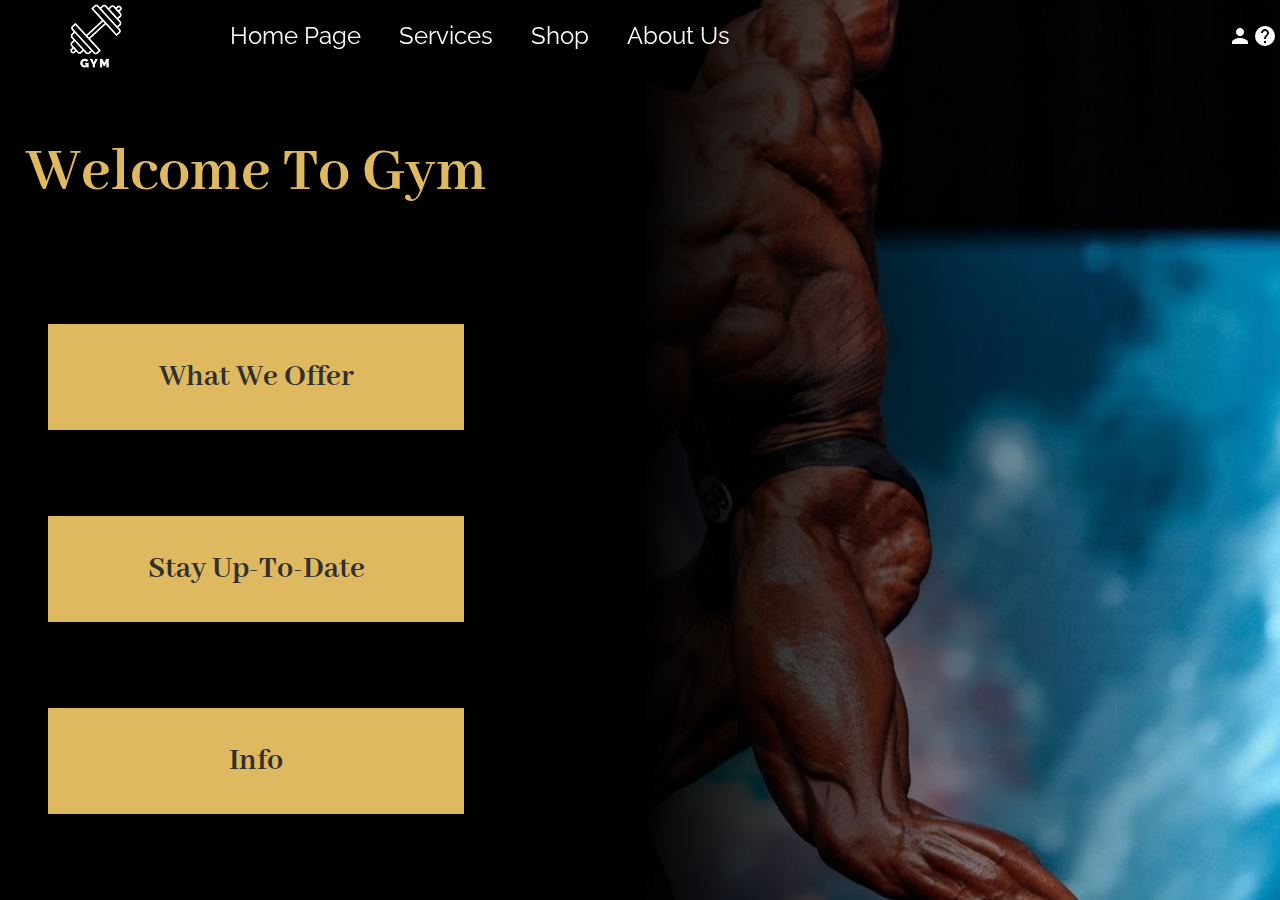
<file: index.html>
<!DOCTYPE html>
<html lang="en">

<head>
    <meta charset="UTF-8">
    <meta http-equiv="X-UA-Compatible" content="IE=edge">
    <meta name="viewport" content="width=device-width, initial-scale=1.0">
    <title>Gym Homepage</title>
    <link rel="stylesheet" href="/css/style.css">
    <link rel="stylesheet" href="https://fonts.googleapis.com/icon?family=Material+Icons">
</head>

<body>
    <header class="header_universal">
        <div class="menu_button">
            <i class="material-icons">menu</i>
        </div>

        <div class="header_logo">

        </div>

        <nav class="header_nav">
            <div class="header_link_div">
                <a href="index.html" class="nav_link">Home Page</a>
            </div>
            <div class="header_link_div">
                <a href="services.html" class="nav_link">Services</a>
            </div>
            <div class="header_link_div">
                <a href="shop.html" class="nav_link">Shop</a>
            </div>
            <div class="header_link_div">
                <a href="about_us.html" class="nav_link">About Us</a>
            </div>
        </nav>
        <section class="nav_icons">
            <div class="icon_div material-icons">person</div>
            <div class="icon_div material-icons">help outline</div>
        </section>
    </header>

    <nav class="menu">
        <a href="index.html">
            <div class="menu_div_button">
                <div class="material-icons">home</div>Home Page
            </div>
        </a>
        <a href="services.html">
            <div class="menu_div_button">
                <div class="material-icons">fitness_center</div>Services
            </div>
        </a>
        <a href="shop.html">
            <div class="menu_div_button">
                <div class="material-icons">shopping_cart</div>Shop
            </div>
        </a>
        <a href="about_us.html">
            <div class="menu_div_button">
                <div class="material-icons">badge</div>About Us
            </div>
        </a>
    </nav>

    <div class="fade_layer"></div>

    <div id="home_container">
        <section id="home_image">

        </section>

        <section id="home_title">
            <h1>Welcome To Gym</h1>
        </section>
        <section id="home_info">
            <article class="home_info_box">
                <h2>What We Offer</h2>
            </article>
            <article class="home_info_box">
                <h2>Stay Up-To-Date </h2>
            </article>
            <article class="home_info_box">
                <h2>Info</h2>
            </article>

        </section>

    </div>
    <script src="/js/main.js"></script>
</body>

</html>
</file>
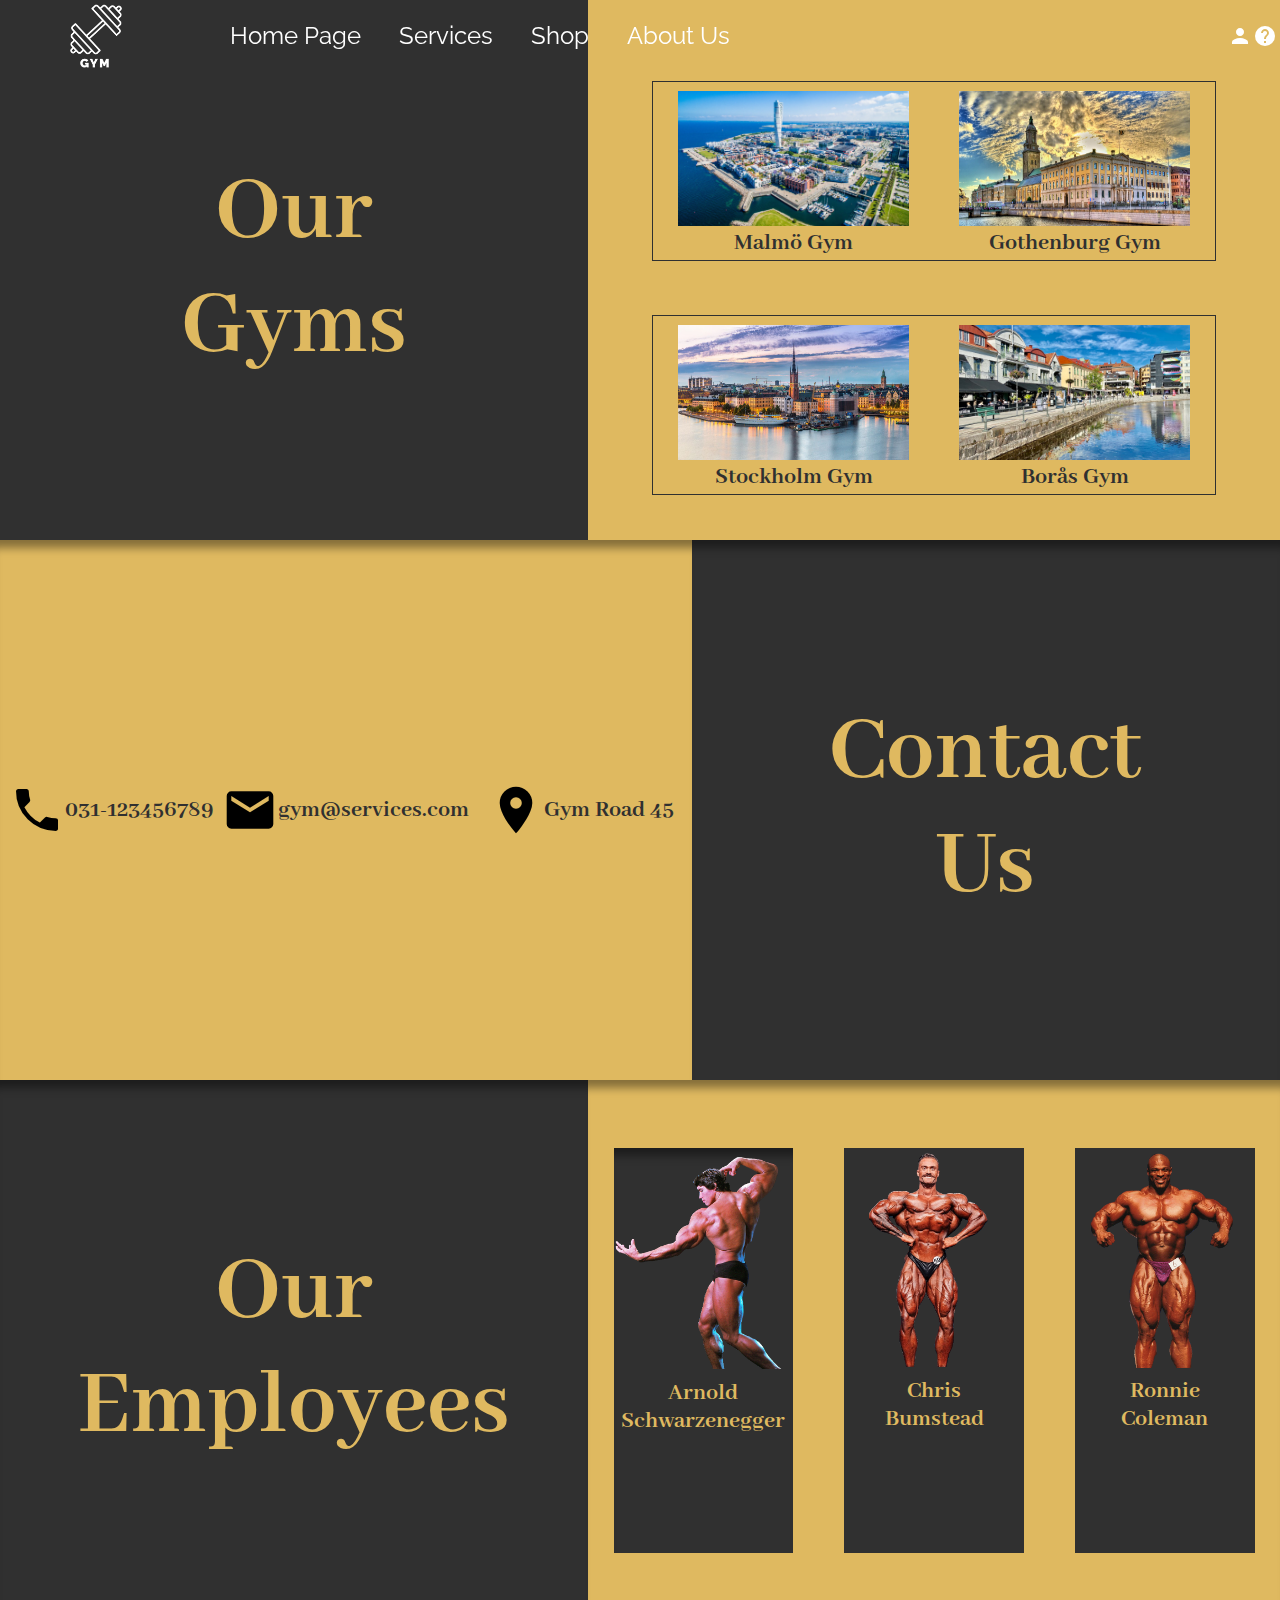
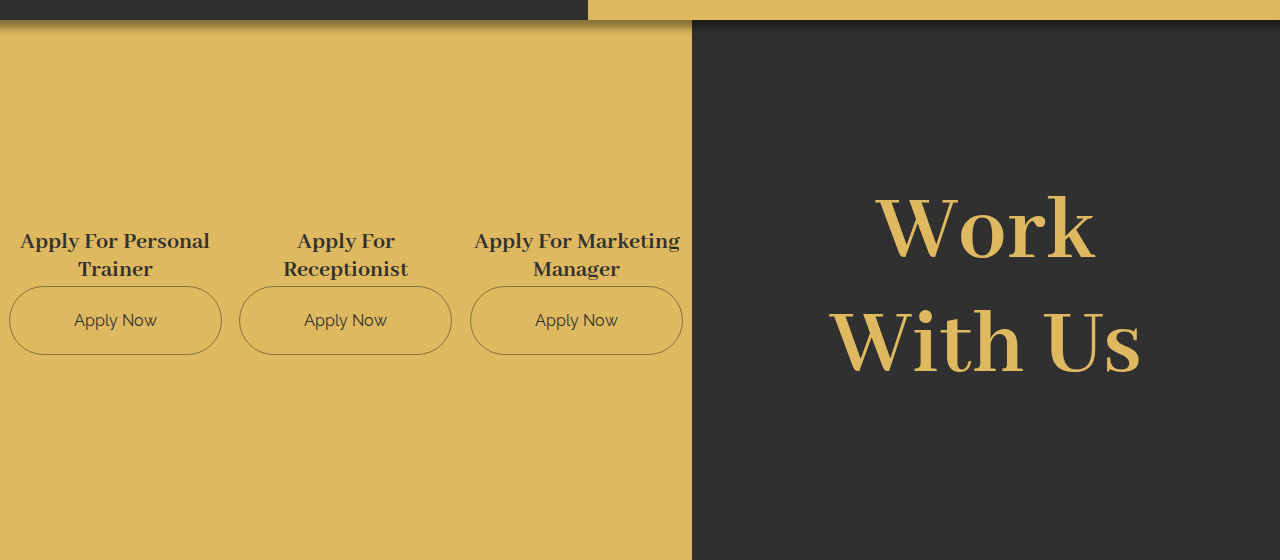
<file: about_us.html>
<!DOCTYPE html>
<html lang="en">

<head>
    <meta charset="UTF-8">
    <meta http-equiv="X-UA-Compatible" content="IE=edge">
    <meta name="viewport" content="width=device-width, initial-scale=1.0">
    <title>About Us</title>
    <link rel="stylesheet" href="css/style.css">
    <link rel="stylesheet" href="https://fonts.googleapis.com/icon?family=Material+Icons">
</head>

<body>
    <header class="header_universal">
        <div class="menu_button">
            <i class="material-icons">menu</i>
        </div>

        <div class="header_logo">

        </div>

        <nav class="header_nav">
            <div class="header_link_div">
                <a href="index.html" class="nav_link">Home Page</a>
            </div>
            <div class="header_link_div">
                <a href="services.html" class="nav_link">Services</a>
            </div>
            <div class="header_link_div">
                <a href="shop.html" class="nav_link">Shop</a>
            </div>
            <div class="header_link_div">
                <a href="about_us.html" class="nav_link">About Us</a>
            </div>
        </nav>
        <section class="nav_icons">
            <div class="icon_div material-icons">person</div>
            <div class="icon_div material-icons">help outline</div>
        </section>
    </header>

    <nav class="menu">
        <a href="index.html">
            <div class="menu_div_button">
                <div class="material-icons">home</div>Home Page
            </div>
        </a>
        <a href="services.html">
            <div class="menu_div_button">
                <div class="material-icons">fitness_center</div>Services
            </div>
        </a>
        <a href="shop.html">
            <div class="menu_div_button">
                <div class="material-icons">shopping_cart</div>Shop
            </div>
        </a>
        <a href="about_us.html">
            <div class="menu_div_button">
                <div class="material-icons">badge</div>About Us
            </div>
        </a>
    </nav>

    <div class="fade_layer"></div>

    <div id="about_us_container">
        <article id="our_gyms_title">
            <h2>Our<br>Gyms</h2>
        </article>

        <article id="our_gyms_images">
            <div id="mobile_gym_locations">
                <article class="gym_location">
                    <div class="material-icons">location_on</div>
                    <h3>Malmö</h3>
                </article>
                <article class="gym_location">
                    <div class="material-icons">location_on</div>
                    <h3>Gothenburg</h3>
                </article>
                <article class="gym_location">
                    <div class="material-icons">location_on</div>
                    <h3>Stockholm</h3>
                </article>
                <article class="gym_location">
                    <div class="material-icons">location_on</div>
                    <h3>Borås</h3>
                </article>
            </div>


            <article id="gym_malmo" class="gym_location">
                <img src="/img/our_gyms/Malmo.jpeg" alt="Malmö City" class="gym_location_images">
                <h3>Malmö Gym</h3>
            </article>
            <article id="gym_gothenburg" class="gym_location">
                <img src="/img/our_gyms/Gothenburg.jpg" alt="Gothenburg City" class="gym_location_images">
                <h3>Gothenburg Gym</h3>
            </article>
            <article id="gym_stockholm" class="gym_location">
                <img src="/img/our_gyms/Stockholm.jpg" alt="Stockholm City" class="gym_location_images">
                <h3>Stockholm Gym</h3>
            </article>
            <article id="gym_boras" class="gym_location">
                <img src="/img/our_gyms/Boras.jpg" alt="Borås City" class="gym_location_images">
                <h3>Borås Gym</h3>
            </article>
        </article>
        <article class="shadow_top" id="contact_us_title">
            <h2>Contact<br>Us</h2>
        </article>
        <article class="shadow_top" id="contact_us_images">
            <div class="contact_us_article">
                <div class="contact_us_icons material-icons icon">call</div>
                <h3>031-123456789</h3>
            </div>
            <div class="contact_us_article">
                <div class="contact_us_icons material-icons icon">mail</div>
                <h3>gym@services.com</h3>
            </div>
            <div class="contact_us_article">
                <div class="contact_us_icons material-icons icon">location_on</div>
                <h3>Gym Road 45</h3>
            </div>
        </article>
        <article class="shadow_top" id="employees_title">
            <h2>Our<br>Employees</h2>
        </article>
        <article class="shadow_top" id="employees_images">
            <article class="employee_article shadow_top">
                <img src="/img/employees/Arnold.png" alt="Arnold">
                <h3>Arnold<br>Schwarzenegger</h3>
            </article>
            <article class="employee_article">
                <img src="/img/employees/Chris.png" alt="Chris">
                <h3>Chris<br>Bumstead</h3>
            </article>
            <article class="employee_article">
                <img src="/img/employees/Ronnie.png" alt="Ronnie">
                <h3>Ronnie<br>Coleman</h3>
            </article>
        </article>
        <article class="shadow_top" id="jobs_title">
            <h2>Work<br>With Us</h2>
        </article>
        <article class="shadow_top" id="jobs_images">
            <article class="jobs_article">
                <h3>Apply For Personal Trainer</h3>
                <button class="services_button">
                    <span class="button_text">Apply Now</span>
                    <div class="fill_container"></div>
                </button>
            </article>
            <article class="jobs_article">
                <h3>Apply For Receptionist</h3>
                <button class="services_button">
                    <span class="button_text">Apply Now</span>
                    <div class="fill_container"></div>
                </button>
            </article>
            <article class="jobs_article">
                <h3>Apply For Marketing Manager</h3>
                <button class="services_button">
                    <span class="button_text">Apply Now</span>
                    <div class="fill_container"></div>
                </button>
            </article>
        </article>
    </div>

    <script src="/js/main.js"></script>
</body>

</html>
</file>
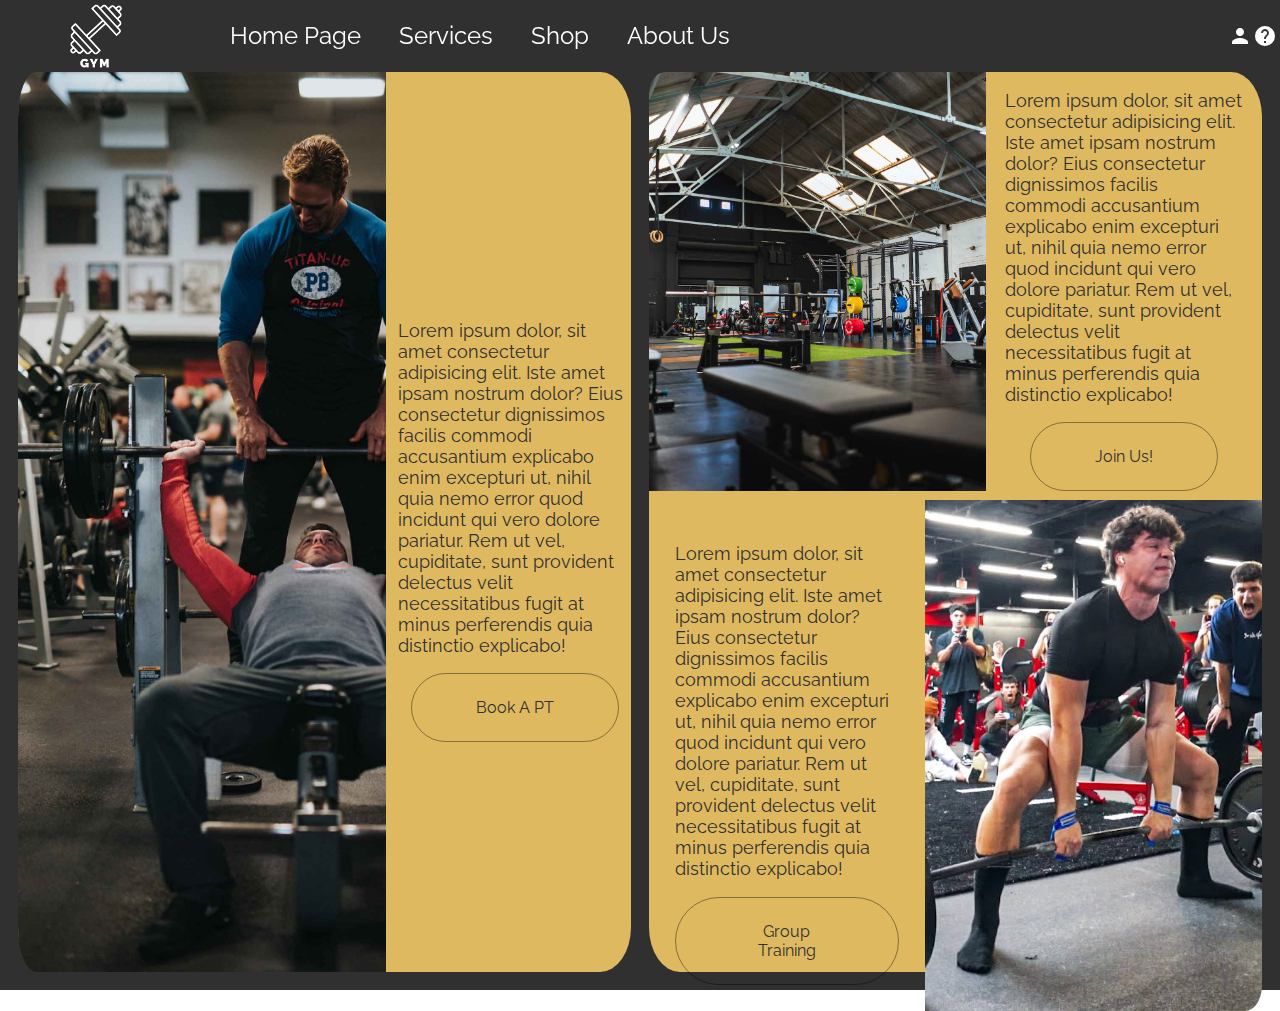
<file: services.html>
<!DOCTYPE html>
<html lang="en">

<head>
    <meta charset="UTF-8">
    <meta http-equiv="X-UA-Compatible" content="IE=edge">
    <meta name="viewport" content="width=device-width, initial-scale=1.0">
    <title>Services</title>
    <link rel="stylesheet" href="css/style.css">
    <link rel="stylesheet" href="https://fonts.googleapis.com/icon?family=Material+Icons">
</head>

<body>
    <header class="header_universal">
        <div class="menu_button">
            <i class="material-icons">menu</i>
        </div>

        <div class="header_logo">

        </div>

        <nav class="header_nav">
            <div class="header_link_div">
                <a href="index.html" class="nav_link">Home Page</a>
            </div>
            <div class="header_link_div">
                <a href="services.html" class="nav_link">Services</a>
            </div>
            <div class="header_link_div">
                <a href="shop.html" class="nav_link">Shop</a>
            </div>
            <div class="header_link_div">
                <a href="about_us.html" class="nav_link">About Us</a>
            </div>
        </nav>
        <section class="nav_icons">
            <div class="icon_div material-icons">person</div>
            <div class="icon_div material-icons">help outline</div>
        </section>
    </header>

    <nav class="menu">
        <a href="index.html">
            <div class="menu_div_button">
                <div class="material-icons">home</div>Home Page
            </div>
        </a>
        <a href="services.html">
            <div class="menu_div_button">
                <div class="material-icons">fitness_center</div>Services
            </div>
        </a>
        <a href="shop.html">
            <div class="menu_div_button">
                <div class="material-icons">shopping_cart</div>Shop
            </div>
        </a>
        <a href="about_us.html">
            <div class="menu_div_button">
                <div class="material-icons">badge</div>About Us
            </div>
        </a>
    </nav>

    <div class="fade_layer"></div>

    <section id="services_container_mobile">
        <section id="services_top_desc_mobile">
            <h2>Services</h2>
        </section>
        <section id="services_section">
            <article class="services_article no_wrap">
                <img src="/img/services/Personal_Traning.jpg" alt="Personal Trainer Image" class="portrait_image">
                <div class="services_article_text">
                    <h3>Personal Trainer</h3>
                    <p>Lorem ipsum dolor sit, amet consectetur adipisicing elit. Quam quibusdam animi consectetur
                        obcaecati. Excepturi numquam corrupti voluptas dolorum omnis eligendi!</p>
                    <button class="services_button">Book A PT</button>
                </div>
            </article>

            <article class="services_article">
                <img src="/img/services/Membership.jpg" alt="Membership Photo" class="landscape_image">
                <div class="services_article_text">
                    <h3>Become A Member</h3>
                    <p>Lorem ipsum dolor sit amet consectetur adipisicing elit. Fugiat reprehenderit magnam et! Deserunt
                        repellat minus ex quas illo maxime, pariatur fuga, dicta quae aut vitae?</p>
                </div>
                <button class="services_button">Sign Up</button>
            </article>

            <article class="services_article">
                <img src="/img/services/Group_Training.jpg" alt="Group Training Image" class="landscape_image">
                <div class="services_article_text">
                    <h3>Group Training</h3>
                    <p>Lorem ipsum dolor sit amet, consectetur adipisicing elit. Beatae eius eum pariatur iste autem
                        blanditiis tenetur nulla nostrum possimus nesciunt?</p>
                </div>
                <button class="services_button">Book Training</button>
            </article>
        </section>
    </section>

    <section id="services_container_pc">

        <section id="vertical_service_section">
            <article id="personal_trainer_image"></article>
            <article id="personal_trainer_text">
                <p>
                    Lorem ipsum dolor, sit amet consectetur adipisicing elit. Iste amet ipsam nostrum dolor? Eius
                    consectetur dignissimos facilis commodi accusantium explicabo enim excepturi ut, nihil quia nemo
                    error quod incidunt qui vero dolore pariatur. Rem ut vel, cupiditate, sunt provident delectus velit
                    necessitatibus fugit at minus perferendis quia distinctio explicabo!
                </p>
                <button class="services_button">
                    <span class="button_text">Book A PT</span>
                    <div class="fill_container"></div>
                </button>
            </article>
        </section>

        <section id="horizontal_service_section">
            <article id="membership_image"></article>
            <article id="membership_text">
                <p>
                    Lorem ipsum dolor, sit amet consectetur adipisicing elit. Iste amet ipsam nostrum dolor? Eius
                    consectetur dignissimos facilis commodi accusantium explicabo enim excepturi ut, nihil quia nemo
                    error quod incidunt qui vero dolore pariatur. Rem ut vel, cupiditate, sunt provident delectus velit
                    necessitatibus fugit at minus perferendis quia distinctio explicabo!
                </p>
                <button class="services_button">
                    <span class="button_text">Join Us!</span>
                    <div class="fill_container"></div>
                </button>
            </article>
            <article id="group_image"></article>
            <article id="group_text">
                <p>
                    Lorem ipsum dolor, sit amet consectetur adipisicing elit. Iste amet ipsam nostrum dolor? Eius
                    consectetur dignissimos facilis commodi accusantium explicabo enim excepturi ut, nihil quia nemo
                    error quod incidunt qui vero dolore pariatur. Rem ut vel, cupiditate, sunt provident delectus velit
                    necessitatibus fugit at minus perferendis quia distinctio explicabo!
                </p>
                <button class="services_button">
                    <span class="button_text">Group Training</span>
                    <div class="fill_container"></div>
                </button>
            </article>
        </section>

    </section>


    <script src="/js/main.js"></script>
</body>

</html>
</file>
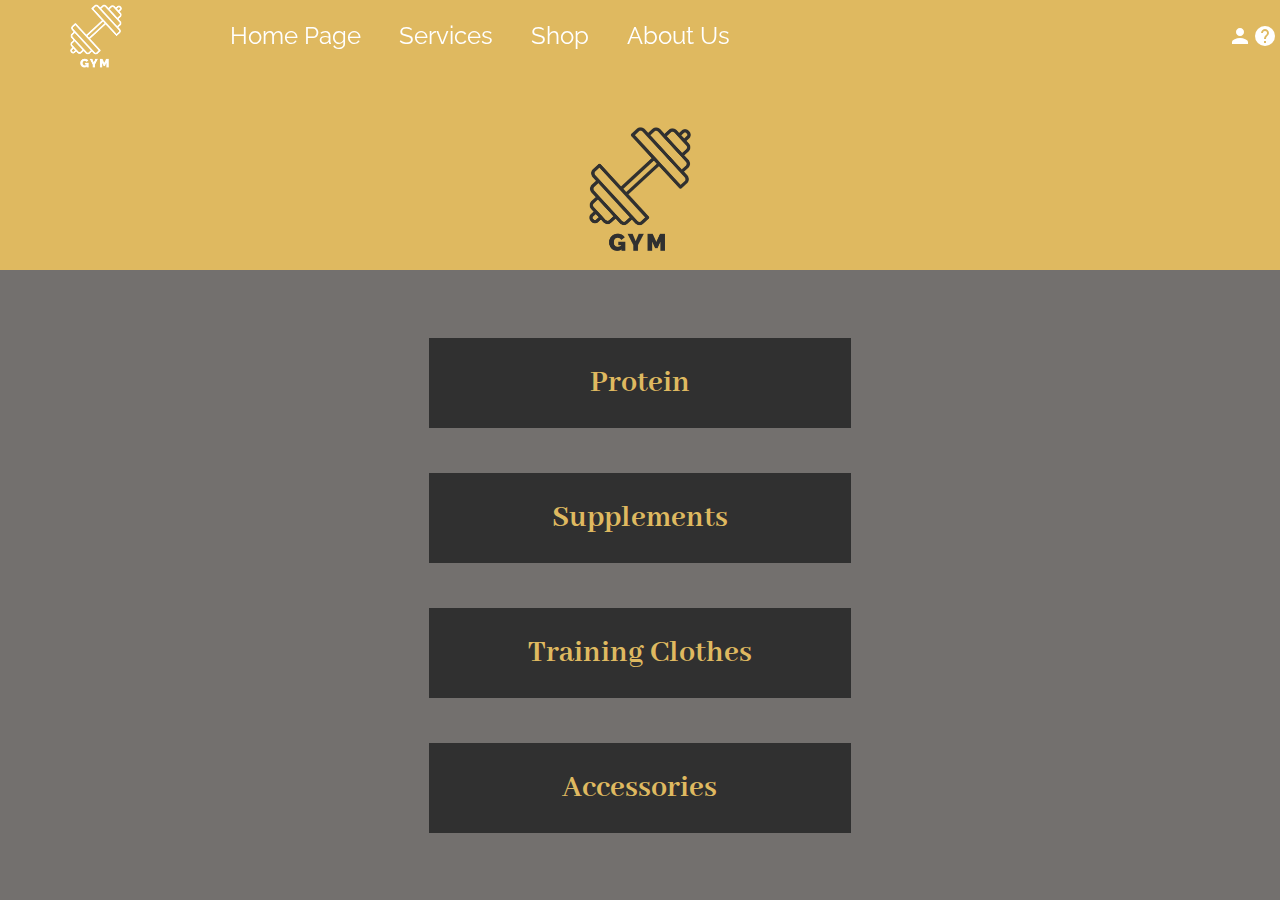
<file: shop.html>
<!DOCTYPE html>
<html lang="en">

<head>
    <meta charset="UTF-8">
    <meta http-equiv="X-UA-Compatible" content="IE=edge">
    <meta name="viewport" content="width=device-width, initial-scale=1.0">
    <title>Shop</title>
    <link rel="stylesheet" href="css/style.css">
    <link rel="stylesheet" href="https://fonts.googleapis.com/icon?family=Material+Icons">

</head>

<body>
    <header class="header_universal">
        <div class="menu_button">
            <i class="material-icons">menu</i>
        </div>

        <div class="header_logo">

        </div>

        <nav class="header_nav">
            <div class="header_link_div">
                <a href="index.html" class="nav_link">Home Page</a>
            </div>
            <div class="header_link_div">
                <a href="services.html" class="nav_link">Services</a>
            </div>
            <div class="header_link_div">
                <a href="shop.html" class="nav_link">Shop</a>
            </div>
            <div class="header_link_div">
                <a href="about_us.html" class="nav_link">About Us</a>
            </div>
        </nav>
        <section class="nav_icons">
            <div class="icon_div material-icons">person</div>
            <div class="icon_div material-icons">help outline</div>
        </section>
    </header>

    <nav class="menu">
        <a href="index.html">
            <div class="menu_div_button">
                <div class="material-icons">home</div>Home Page
            </div>
        </a>
        <a href="services.html">
            <div class="menu_div_button">
                <div class="material-icons">fitness_center</div>Services
            </div>
        </a>
        <a href="shop.html">
            <div class="menu_div_button">
                <div class="material-icons">shopping_cart</div>Shop
            </div>
        </a>
        <a href="about_us.html">
            <div class="menu_div_button">
                <div class="material-icons">badge</div>About Us
            </div>
        </a>
    </nav>

    <div class="fade_layer"></div>

    <div id="shop_container">
        <article id="shop_image">
            <img src="/img/general/LogoBlack.png" alt="Shop Image">
        </article>

        <section class="shop_section">
            <div class="products_button" id="protein_button">
                <h2>Protein</h2>
            </div>
            <section class="products_section protein_section">
                <article class="shop_item">
                    <img src="/img/products/protein.png" alt="Protein">
                    <h3>Protein Powder</h3>
                    <p>179kr</p>
                </article>
                <article class="shop_item">
                    <img src="/img/products/protein.png" alt="Protein">
                    <h3>Protein Powder</h3>
                    <p>179kr</p>
                </article>
                <article class="shop_item">
                    <img src="/img/products/protein.png" alt="Protein">
                    <h3>Protein Powder</h3>
                    <p>179kr</p>
                </article>
                <article class="shop_item">
                    <img src="/img/products/protein.png" alt="Protein">
                    <h3>Protein Powder</h3>
                    <p>179kr</p>
                </article>
                <article class="shop_item">
                    <img src="/img/products/protein.png" alt="Protein">
                    <h3>Protein Powder</h3>
                    <p>179kr</p>
                </article>
                <article class="shop_item">
                    <img src="/img/products/protein.png" alt="Protein">
                    <h3>Protein Powder</h3>
                    <p>179kr</p>
                </article>
                <article class="shop_item">
                    <img src="/img/products/protein.png" alt="Protein">
                    <h3>Protein Powder</h3>
                    <p>179kr</p>
                </article>
               
            </section>

            <div class="products_button" id="supplements_button">
                <h2>Supplements</h2>
            </div>
            <section class="products_section supplements_section">
                <article class="shop_item">
                    <img src="/img/products/protein.png" alt="Protein">
                    <h3>Protein Powder</h3>
                    <p>179kr</p>
                </article>
                <article class="shop_item">
                    <img src="/img/products/protein.png" alt="Protein">
                    <h3>Protein Powder</h3>
                    <p>179kr</p>
                </article>
                <article class="shop_item">
                    <img src="/img/products/protein.png" alt="Protein">
                    <h3>Protein Powder</h3>
                    <p>179kr</p>
                </article>
                <article class="shop_item">
                    <img src="/img/products/protein.png" alt="Protein">
                    <h3>Protein Powder</h3>
                    <p>179kr</p>
                </article>
                <article class="shop_item">
                    <img src="/img/products/protein.png" alt="Protein">
                    <h3>Protein Powder</h3>
                    <p>179kr</p>
                </article>
            </section>

            <div class="products_button" id="training_clothes_button">
                <h2>Training Clothes</h2>
            </div>
            <section class="products_section training_clothes_section">
                <article class="shop_item">
                    <img src="/img/products/protein.png" alt="Protein">
                    <h3>Protein Powder</h3>
                    <p>179kr</p>
                </article>
                <article class="shop_item">
                    <img src="/img/products/protein.png" alt="Protein">
                    <h3>Protein Powder</h3>
                    <p>179kr</p>
                </article>
                <article class="shop_item">
                    <img src="/img/products/protein.png" alt="Protein">
                    <h3>Protein Powder</h3>
                    <p>179kr</p>
                </article>
                <article class="shop_item">
                    <img src="/img/products/protein.png" alt="Protein">
                    <h3>Protein Powder</h3>
                    <p>179kr</p>
                </article>
                <article class="shop_item">
                    <img src="/img/products/protein.png" alt="Protein">
                    <h3>Protein Powder</h3>
                    <p>179kr</p>
                </article>
                <article class="shop_item">
                    <img src="/img/products/protein.png" alt="Protein">
                    <h3>Protein Powder</h3>
                    <p>179kr</p>
                </article>
                <article class="shop_item">
                    <img src="/img/products/protein.png" alt="Protein">
                    <h3>Protein Powder</h3>
                    <p>179kr</p>
                </article>
                <article class="shop_item">
                    <img src="/img/products/protein.png" alt="Protein">
                    <h3>Protein Powder</h3>
                    <p>179kr</p>
                </article>
                <article class="shop_item">
                    <img src="/img/products/protein.png" alt="Protein">
                    <h3>Protein Powder</h3>
                    <p>179kr</p>
                </article>
            </section>

            <div class="products_button" id="accessories_button">
                <h2>Accessories</h2>
            </div>
            <section class="products_section accessories_section">
                <article class="shop_item">
                    <img src="/img/products/protein.png" alt="Protein">
                    <h3>Protein Powder</h3>
                    <p>179kr</p>
                </article>
                <article class="shop_item">
                    <img src="/img/products/protein.png" alt="Protein">
                    <h3>Protein Powder</h3>
                    <p>179kr</p>
                </article>
                <article class="shop_item">
                    <img src="/img/products/protein.png" alt="Protein">
                    <h3>Protein Powder</h3>
                    <p>179kr</p>
                </article>
            </section>

        </section>


    </div>

    <script src="/js/main.js"></script>
</body>

</html>
</file>
<file: css/style.css>
/* Different Texts */
@import url('https://fonts.googleapis.com/css2?family=Abhaya+Libre&family=Raleway:ital@1&display=swap');

h1 {
    font-family: 'Abhaya Libre', serif;
    font-size: 4rem;
    color: #303030;
}

h2 {
    font-family: 'Abhaya Libre', serif;
    font-size: 2rem;
    color: #DFB960;
}

h3 {
    font-family: 'Abhaya Libre', serif;
    font-size: 1rem;
    color: #303030;
}

p {
    font-family: 'Raleway', sans-serif;
    color: #303030;
    font-size: 1.1rem;
}

a {
    font-family: 'Raleway', sans-serif;
}

/* General CSS */

::-webkit-scrollbar {
    width: 0;
}

body {
    height: auto;
    margin: 0;
    overflow: -moz-scrollbars-none;
    scrollbar-width: none;
}

.header_universal {
    display: grid;
    background-color: transparent;
    position: fixed;
    z-index: 1;
    height: 8vh;
    width: 100vw;
    grid-template-columns: 15% 1fr 5vw;
    grid-template-areas:
        'hl hn ni';
    transition: background-color 0.5s ease;
}

.header_universal--transparent {
    background-color: #D5D1C8;
}

.header_universal--transparent .nav_link {
    color: #303030;
}

.header_universal--transparent .icon_div {
    color: #303030;
}

.header_nav {
    grid-area: hn;
    display: flex;
    margin: 0;
    padding-right: 35vw;
    align-items: center;
    justify-content: space-evenly;
}

.header_link_div {
    margin: 0;
    padding: 0;
    display: flex;
    justify-content: center;
    align-items: center;
}

.nav_link {
    font-size: 1.5rem;
    text-decoration: none;
    line-height: 1;
    color: white;
    background: linear-gradient(0deg, #73706E, #73706E) no-repeat right bottom / 0 var(--bg-h);
    transition: background-size 350ms, color 0.5s;
    --bg-h: 100%;
}

.nav_link:where(:hover, :focus-visible) {
    background-size: 100% var(--bg-h);
    background-position-x: left;
}

.menu_button {
    grid-area: nb;
    justify-content: center;
    align-items: center;
    margin: auto;
    cursor: pointer;
    display: none;
}

.menu_button .material-icons {
    font-size: 2rem;
}

.menu {
    height: 0;
    width: 25vw;
    background: hotpink;
    position: fixed;
    top: 0;
    left: -26vw;
    transition: left 0.3s;
    z-index: 3;
    box-shadow: 10px 0px 21px -10px rgba(0, 0, 0, 0.75);
}

.show {
    left: 0;
}

.fade_layer {
    position: fixed;
    top: 0;
    left: 0;
    right: 0;
    bottom: 0;
    background-color: rgba(0, 0, 0, 0.5);
    display: none;
    z-index: 2;
}

.fade_layer.visible {
    display: block;
}

.header_logo {
    grid-area: hl;
    background-image: url(/img/general/LogoWhite.png);
    background-position: center;
    background-size: contain;
    background-repeat: no-repeat;
    margin-top: 2%;
    margin-bottom: 2%;
    transition: background-image 0.3s;
}

.header_universal--transparent .header_logo {
    background-image: url(/img/general/LogoBlack.png);
}

.nav_icons {
    grid-area: ni;
    display: flex;
    justify-content: space-around;
    align-items: center;
    padding-right: 1vw;
    color: white;
    transition: color 0.2s;
}

.icon_div {
    width: 5%;
}

.icon_div:hover {
    cursor: pointer;
}



/* Home Page CSS */

#home_container {
    height: 92vh;
    margin: 0;
    padding-top: 8vh;
    background: linear-gradient(to left, rgba(255, 255, 255, 0) 0%, rgb(0, 0, 0) 50%), url('/img/general/Homepage.jpg');
    background-repeat: no-repeat;
    background-position: right;
    display: grid;
    grid-template-columns: 50% 50%;
    grid-template-rows: 20% 1fr;
    grid-template-areas:
        'ht hi'
        'in hi';
}

@media only screen and (min-width: 2000px) {
    #home_container {
        background: linear-gradient(to left, rgba(255, 255, 255, 0) 0%, rgb(0, 0, 0) 50%), url('/img/general/HomepageLarge.jpg');
        background-repeat: no-repeat;
        background-position: right;
    }
}


#home_image {
    width: 100%;
    height: 100%;
    grid-area: hi;
}

#home_title {
    display: flex;
    grid-area: ht;
    justify-content: center;
    align-items: center;
    position: relative;
    right: 5vw;
    top: 2vh;
    background: none;
}

#home_title h1 {
    color: #DFB960;
    text-align: center;
}

#home_info {
    grid-area: in;
    display: flex;
    flex-direction: column;
    align-items: center;
    justify-content: space-evenly;
}

.home_info_box {
    background-color: #DFB960;
    height: 16%;
    width: 65%;
    margin: 0;
    position: relative;
    right: 5vw;
    display: flex;
    justify-content: center;
    align-items: center;
    transition: all .5s;
}

.home_info_box:hover{
    cursor: pointer;
}

.home_info_box h2 {
    color: #303030;
}

/* Shop Page CSS */

#shop_container {
    min-height: 95vh;
    height: fit-content;
    display: grid;
    grid-template-rows: 30vh 1fr;
    grid-template-areas:
        'si'
        'ss';
    margin: 0;
    padding-bottom: 5vh;
    background-color: #73706E;
}

#shop_image {
    grid-area: si;
    background-color: #DFB960;
    display: flex;
    justify-content: center;
    align-items: end;
    padding-bottom: 2vh;
}

#shop_image img {
    height: 50%;
}

.shop_section {
    grid-area: ss;
    display: flex;
    margin: 0;
    align-content: center;
    align-items: center;
    justify-content: center;
    flex-wrap: wrap;
    flex-direction: column;
    width: 100%;
}

#protein_button,
#supplements_button,
#training_clothes_button,
#accessories_button {
    display: flex;
}

.protein_section {
    grid-area: pr;
}

.supplements_section {
    grid-area: sp;
}

.training_clothes_section {
    grid-area: tc;
}

.accessories_section {
    grid-area: ac;
}

.accessories_section,
.training_clothes_section,
.supplements_section,
.products_section h2 {
    color: #D5D1C8;
}

.products_button {
    justify-content: center;
    align-items: center;
    margin: 0;
    cursor: pointer;
    display: flex;
    background-color: #303030;
    width: 33vw;
    height: 10vh;
    margin-top: 5vh;
    transition: width 0.8s ease-in-out;
    transition-delay: 0.8s;
}

.products_button.wide {
    width: 80vw;
    transition-delay: 0s;
}

.products_section {
    display: inline-flex;
    opacity: 0;
    height: 0;
    border: 0px solid #303030;
    align-content: space-around;
    justify-content: space-between;
    width: 33vw;
    animation: height 0.5s ease-in-out;
    overflow-y: hidden;
    flex-wrap: wrap;
    gap: 1vw;
    padding-bottom: 0;
}

.show_products {
    display: inline-flex;
    height: 40vh;
    border: 1px solid #303030;
    opacity: 1;
    position: relative;
    width: 80vw;
}

@keyframes show_section {
    0% {
        width: 33vw;
        opacity: 0;
        border: 0;
        max-height: 0;
        padding-bottom: 0;
    }

    50% {
        width: 80vw;
        opacity: 0;
        border: 1px solid #303030;
        max-height: 0;
    }

    75% {
        opacity: 0.5;
        max-height: 50vh;
    }

    100% {
        width: 80vw;
        opacity: 1;
        border: 1px solid #303030;
        max-height: 150vh;
        height: fit-content;
        padding-bottom: 2vh;
    }
}

@keyframes hide_section {
    0% {
        height: fit-content;
        max-height: 150vh;
        width: 80vw;
        opacity: 1;
        border: 1px solid #303030;
        padding-bottom: 2vh;
    }

    25%{
        opacity: 0.5;
        max-height: 50vh;
    }
    
    50% {
        max-height: 0;
        width: 80vw;
        padding-bottom: 0;
        border: 1px solid #303030;
    }

    100% {
        height: 0;
        max-height: 0;
        width: 80vw;
        opacity: 0;
        border: 0;
    }
}


.shop_item{
    display: flex;
    flex-direction: column;
    height: 25vw;
    background-color: #D5D1C8;
    flex-basis: 25%;
}

.shop_item:hover{
    cursor: pointer;
}

.shop_item img{
    width: 100%;
}

.shop_item h3{
    text-align: center;
    font-size: 2rem;
    margin: 0;
}

.shop_item p{
    text-align: center;
    font-size: 1.2rem;
}


/* Services CSS */
#services_container_mobile {
    display: none;
}

#services_container_pc {
    height: auto;
    display: grid;
    margin: 0;
    grid-template-columns: 1fr 1fr;
    column-gap: 2vh;
    grid-template-rows: 100vh;
    grid-template-areas:
        'hs vs';
    padding: 2vh;
    padding-top: 8vh;
    background-color: #303030;
}

#vertical_service_section {
    display: grid;
    grid-area: hs;
    border-radius: 5%;
    margin: 0;
    padding: 0;
    background-color: #DFB960;
    grid-template-columns: 60% 40%;
    grid-template-areas:
        'pi pt';
}

#horizontal_service_section {
    display: grid;
    grid-area: vs;
    border-radius: 5%;
    margin: 0;
    padding: 0;
    row-gap: 1vh;
    background-color: #DFB960;
    grid-template-columns: 45% 10% 45%;
    grid-template-rows: 1fr 1fr;
    grid-template-areas:
        'mi mi mt'
        'gt gi gi';
    position: relative;
}


#personal_trainer_image {
    grid-area: pi;
    border-radius: 5% 0 0 5%;
    background-image: url(/img/services/Personal_Traning.jpg);
    background-size: cover;
    background-repeat: no-repeat;
}

#personal_trainer_text {
    grid-area: pt;
    display: flex;
    flex-direction: column;
    justify-content: center;
    align-items: center;
    margin-left: 5%;
}

#membership_image {
    grid-area: mi;
    background-image: url(/img/services/Membership.jpg);
    background-size: cover;
    background-repeat: no-repeat;
    border-radius: 5% 0 0 0;
}

#membership_text {
    display: flex;
    border-radius: 0 5% 0 0;
    justify-content: center;
    align-items: center;
    flex-direction: column;
    margin-left: 7%;
    margin-right: 7%;
}

#group_image {
    grid-area: gi;
    background-image: url(/img/services/Group_Training.jpg);
    background-size: cover;
    background-position: center;
    padding-top: 1%;
    border-radius: 0 0 5% 0;
}

#group_text {
    display: flex;
    grid-area: gt;
    border-radius: 0 0 0 5%;
    justify-content: center;
    align-items: center;
    flex-direction: column;
    margin: 2vw;
}

#services_top_desc_pc {
    display: flex;
    grid-area: sd;
    background-color: aliceblue;
}


.services_button {
    position: relative;
    padding: 24px 64px;
    border-radius: 100vw;
    background-color: transparent;
    font-family: 'Playfair Display', serif;
    color: #303030;
    border: solid 1px rgba(0, 0, 0, 0.4);
    overflow: hidden;
    cursor: pointer;
    transition: all 0.6s cubic-bezier(0.25, 1, 0.5, 1);
}

.button_text {
    position: relative;
    z-index: 2;
    font-family: 'Raleway', sans-serif;
}

.fill_container {
    position: absolute;
    left: 0;
    top: 50%;
    width: 100%;
    padding-bottom: 100%;
    transform: translateY(-50%) rotate(180deg);
}

.fill_container::after {
    content: '';
    position: absolute;
    left: 0;
    top: 0;
    width: 100%;
    height: 100%;
    background-color: #303030;
    border-radius: 50%;
    transition: all 0.6s cubic-bezier(0.25, 1, 0.5, 1);
    transform: translateY(-100%);
}

.services_button:hover {
    border-color: darkslategray;
    transform: translateY(-4px);
    color: #DFB960;
}

.services_button:hover .fill_container {
    transform: translateY(-50%) rotate(0);
}

.services_button:hover .fill_container::after {
    transform: translateY(0);
}


/* About Us CSS */

#about_us_container {
    display: grid;
    width: 100vw;
    margin: 0;
    padding: 0;
    min-height: 240vh;
    height: auto;
    grid-template-rows: 25% 25% 25% 25%;
    grid-template-columns: 1fr 8.1vw 1fr;
    grid-template-areas:
        'ot oi oi'
        'ci ci ct'
        'et ei ei'
        'ji ji jt';
}

#about_us_container h2 {
    font-size: 6rem;
    text-align: center;
    flex: 1;
}

.shadow_top {
    align-items: center;
    justify-content: center;
    box-shadow: inset 0 15px 9px -7px rgba(0, 0, 0, 0.4);
}

#about_us_title {
    display: flex;
    grid-area: at;
}

#our_gyms_title {
    display: flex;
    grid-area: ot;
    background-color: #303030;
    align-items: center;
}

#our_gyms_images {
    display: grid;
    grid-area: oi;
    align-items: center;
    background-color: #DFB960;
    padding: 5vw;
    padding-top: 6vh;
    padding-bottom: 2vh;
    grid-template-columns: 1fr 1fr;
    grid-template-rows: 1fr 1fr;
    grid-template-areas:
        'gm gg'
        'gs gb';
}

#gym_malmo {
    grid-area: gm;
    border-top: 1px solid #303030;
    border-left: 1px solid #303030;
    border-bottom: 1px solid #303030;
}

#gym_gothenburg {
    grid-area: gg;
    border-right: 1px solid #303030;
    border-top: 1px solid #303030;
    border-bottom: 1px solid #303030;
}

#gym_stockholm {
    grid-area: gs;
    border-left: 1px solid #303030;
    border-bottom: 1px solid #303030;
    border-top: 1px solid #303030;
}

#gym_boras {
    grid-area: gb;
    border-right: 1px solid #303030;
    border-bottom: 1px solid #303030;
    border-top: 1px solid #303030;
}

.gym_location_images {
    height: 15vh;
    width: 18vw;
}

.gym_location {
    display: flex;
    align-items: center;
    justify-content: center;
    flex-direction: column;
    margin: 0;
    padding: 0;
    padding-top: 1vh;
}

#mobile_gym_locations{
    display: none;
}

#our_gyms_images h3 {
    text-align: center;
    font-size: 1.5rem;
    margin: 1%;
}

#contact_us_title {
    display: flex;
    grid-area: ct;
    background-color: #303030;
}

#contact_us_images {
    display: flex;
    grid-area: ci;
    background-color: #DFB960;
    justify-content: space-around;
    align-items: center;
}

.contact_us_article {
    display: flex;
    flex: 1;
    justify-content: center;
    align-items: center;
    flex-direction: row;
}

.contact_us_article h3 {
    font-size: 1.5rem;
}

.contact_us_icons.material-icons {
    font-size: 3.5rem;
}

#employees_title {
    display: flex;
    grid-area: et;
    background-color: #303030;
}

#employees_images {
    display: flex;
    grid-area: ei;
    background-color: #DFB960;
    flex-wrap: wrap;
    align-items: center;
    justify-content: space-around;
}

.employee_article {
    width: 100%;
    height: 75%;
    background-color: #303030;
    flex-basis: 26%;
}

.employee_article img {
    width: 100%;
    height: auto;
}

.employee_article h3 {
    text-align: center;
    font-size: 1.5rem;
    margin-top: 3%;
    color: #DFB960;
}

#jobs_title {
    display: flex;
    grid-area: jt;
    background-color: #303030;
}

#jobs_images {
    display: flex;
    grid-area: ji;
    background-color: #DFB960;
}

.jobs_article {
    display: flex;
    flex: 1;
    justify-content: center;
    align-items: center;
    flex-direction: column;
}

.jobs_article h3 {
    text-align: center;
    font-size: 1.5rem;
    margin: 1%;
}

.services_button {
    font-size: 1rem;
}




@media screen and (max-width: 600px) {

    /* General CSS */

    .header_universal {
        display: grid;
        background-color: #D5D1C8;
        position: fixed;
        z-index: 1;
        height: 5vh;
        width: 100vw;
        grid-template-columns: 10% 1fr;
        grid-template-areas:
            'nb hl';
    }

    .header_link_div {
        display: none;
    }

    .nav_icons {
        display: none;
    }

    .header_nav {
        display: none;
    }

    .menu_button {
        grid-area: nb;
        justify-content: center;
        align-items: center;
        margin: auto;
        cursor: pointer;
        display: inline;
    }

    .menu_button .material-icons {
        font-size: 2rem;

    }

    .menu {
        display: flex;
        flex-direction: column;
        height: 33vh;
        width: 100vw;
        background: #303030;
        position: fixed;
        top: -34vh;
        left: 0;
        transition: top 0.3s;
        z-index: 3;
        align-items: center;
        justify-content: space-evenly;
        box-shadow: 10px 0px 21px -10px rgba(0, 0, 0, 0.75);
        flex: 1;
    }

    .menu a {
        color: #DFB960;
        text-decoration: none;
        font-size: 1.5rem;
    }

    .show {
        top: 0;
    }

    .menu_div_button {
        display: flex;
        justify-content: space-around;
        align-items: center;
        flex: 1;
    }

    .fade_layer {
        position: fixed;
        top: 0;
        left: 0;
        right: 0;
        bottom: 0;
        background-color: rgba(0, 0, 0, 0.5);
        display: none;
        z-index: 2;
    }

    .fade_layer.visible {
        display: block;
    }

    .header_logo {
        grid-area: hl;
        justify-content: space-around;
        align-content: center;
        right: 5vw;
        position: relative;
        background-image: url(/img/general/LogoBlack.png);
    }


    /* Home Page CSS */

    #home_container {
        height: 100vh;
        display: grid;
        background: none;
        grid-template-rows: 30vh 1fr;
        grid-template-columns: 100%;
        padding: 0;
        margin: 0;
        grid-template-areas:
            'ht'
            'in';
    }

    #home_title {
        display: flex;
        grid-area: ht;
        justify-content: center;
        align-items: center;
        position: relative;
        right: 0;
        top: 0;
        background-color: #303030;
    }

    #home_image {
        display: none;
    }

    #home_info {
        grid-area: in;
        background-color: #D5D1C8;
        display: flex;
        flex-direction: column;
        justify-content: space-evenly;
        margin: 0;
        align-items: center;
    }


    .home_info_box {
        background-color: #303030;
        height: 18%;
        width: 85%;
        margin: 0;
        border-radius: 25%;
        right: 0;
    }

    .home_info_box h2 {
        color: #DFB960;
    }

    /* Shop Page CSS */

    #shop_container {
        min-height: 95vh;
        height: fit-content;
        display: grid;
        grid-template-rows: 30vh 1fr;
        grid-template-areas:
            'si'
            'ss';
        margin: 0;
        padding-bottom: 5vh;
        background-color: rgb(114, 114, 114);
    }

    #shop_image {
        grid-area: si;
        background-color: #DFB960;
    }

    .shop_section {
        grid-area: ss;
        display: flex;
        margin: 0;
        align-content: center;
        align-items: center;
        justify-content: center;
        flex-wrap: wrap;
        flex-direction: column;
        width: 100%;
    }

    #protein_button,
    #supplements_button,
    #training_clothes_button,
    #accessories_button {
        display: flex;
    }

    .protein_section {
        grid-area: pr;
    }

    .supplements_section {
        grid-area: sp;
    }

    .training_clothes_section {
        grid-area: tc;
    }

    .accessories_section {
        grid-area: ac;
    }

    .products_button {
        justify-content: center;
        align-content: center;
        margin: 0;
        cursor: pointer;
        display: flex;
        background-color: #303030;
        width: 60vw;
        height: 7vh;
        margin-top: 5vh;
        transition: width 0.8s ease-in-out;
        transition-delay: 0.8s;
    }

    .products_button.wide {
        width: 80vw;
        transition-delay: 0s;
    }

    .products_section {
        display: inline-flex;
        opacity: 0;
        height: 0;
        border: 0px solid #303030;
        align-content: space-between;
        width: 33vw;
        animation: none;
        justify-content: space-between;
        padding-bottom: 0;
    }

    .show_products {
        display: inline-flex;
        height: 40vh;
        border: 1px solid #303030;
        opacity: 1;
        position: relative;
        width: 80vw;
    }

    @keyframes show_section {
        0% {
            width: 33vw;
            opacity: 0;
            border: 0;
            max-height: 0;
        }
    
        50% {
            width: 80vw;
            opacity: 0;
            border: 1px solid #303030;
            max-height: 0;
        }
    
        75% {
            opacity: 0.5;
            max-height: 50vh;
        }

        100% {
            width: 80vw;
            opacity: 1;
            border: 1px solid #303030;
            max-height: 150vh;
            height: fit-content;
        }
    }
    
    @keyframes hide_section {
        0% {
            height: fit-content;
            max-height: 150vh;
            width: 80vw;
            opacity: 1;
            border: 1px solid #303030;
        }
    
        25%{
            opacity: 0.5;
            max-height: 50vh;
        }
        
        50% {
            max-height: 0;
            width: 80vw;
            border: 1px solid #303030;
        }
    
        100% {
            height: 0;
            max-height: 0;
            width: 80vw;
            opacity: 0;
            border: 0;
        }
    }
    

    .shop_item{
        height: 25vh;
    }

    .shop_item img{
        width: 100%;
    }
    
    .shop_item h3{
        text-align: center;
        font-size: 2rem;
        margin: 0;
    }
    
    .shop_item p{
        text-align: center;
    }


    /* Services Page CSS */

    #services_container_pc {
        display: none;
    }

    #services_container_mobile {
        min-height: 95vh;
        height: fit-content;
        display: grid;
        grid-template-rows: 15vh 1fr;
        grid-template-areas:
            'st'
            'sn';
        margin: 0;
        padding: 2vh;
        padding-bottom: 3vh;
        background-color: #303030;
    }

    #services_top_desc_mobile {
        display: flex;
        background-color: #303030;
        grid-area: st;
        justify-content: center;
        align-items: center;
    }

    #services_section {
        display: flex;
        background-color: #DFB960;
        grid-area: sn;
        flex-wrap: wrap;
        flex-direction: column;
    }

    .services_article {
        height: fit-content;
        display: flex;
        flex-wrap: wrap;
        border-bottom: 1px solid #303030;
        padding-bottom: 2vh;
        margin-top: 2vh;
        justify-content: center;
        align-items: center;
    }

    .services_button {
        width: fit-content;
        display: inline-block;
        padding: 0.3em 1.2em;
        margin-top: 1vh;
        border: 0.16em solid rgba(255, 255, 255, 0);
        border-radius: 2em;
        box-sizing: border-box;
        text-decoration: none;
        font-family: 'Roboto', sans-serif;
        font-weight: 300;
        background-color: #303030;
        color: #DFB960;
        text-shadow: 0 0.04em 0.04em rgba(0, 0, 0, 0.35);
        text-align: center;
        transition: all 0.2s;
    }

    .no_wrap {
        flex-wrap: nowrap;
    }

    .services_article_text {
        display: flex;
        flex-direction: column;
        margin-left: 2vw;
    }

    .services_article_text p {
        margin: 2px;
        padding: 0;
    }

    .services_article_text h3 {
        font-size: 1.3rem;
    }

    .portrait_image {
        width: 50%;
        height: auto;
    }

    .landscape_image {
        width: 100%;
        height: auto;
        align-items: center;
        justify-content: center;
        margin: auto;
    }


    /* About Us CSS */

    #about_us_container {
        display: grid;
        width: 100vw;
        margin: 0;
        padding: 0;
        min-height: 240vh;
        grid-template-rows: 25% 25% 25% 25%;
        grid-template-columns: 1fr 8.1vw 1fr;
        grid-template-areas:
            'ot oi oi'
            'ci ci ct'
            'et ei ei'
            'ji ji jt';
    }

    #about_us_container h2 {
        font-size: 2rem;
    }

    #our_gyms_title {
        display: flex;
        grid-area: ot;
        background-color: #303030;
    }

    #our_gyms_images {
        display: flex;
        grid-area: oi;
        background-color: #DFB960;
        justify-content: space-evenly;
        align-items: flex-start;
        flex-direction: column;
    }

    #gym_stockholm,
    #gym_boras,
    #gym_gothenburg,
    #gym_malmo{
        display: none;
    }

    .gym_location {
        display: flex;
        flex-direction: row;
        margin: 0;
        padding: 0;
    }

    #mobile_gym_locations{
        display: flex;
        flex-direction: column;
        align-items: flex-start;
    }

    #contact_us_title {
        display: flex;
        grid-area: ct;
        background-color: #303030;
    }

    #contact_us_images {
        display: flex;
        grid-area: ci;
        background-color: #DFB960;
        flex-wrap: wrap;
    }

    .contact_us_article {
        display: flex;
        flex: 1;
        justify-content: flex-start;
        align-items: center;
        flex-direction: row;
        padding-left: 5vw;
    }

    .contact_us_article h3 {
        font-size: 1.3rem;
    }

    .contact_us_icons.material-icons {
        font-size: 1rem;
    }

    #employees_title {
        display: flex;
        grid-area: et;
        background-color: #303030;
    }

    #employees_images {
        display: flex;
        grid-area: ei;
        background-color: #DFB960;
        flex-wrap: wrap;
        align-items: center;
        justify-content: space-around;
        overflow: scroll;
    }

    .employee_article {
        width: 100%;
        height: 75%;
        background-color: #DFB960;
        flex-basis: 100%;
    }

    .employee_article img {
        width: 100%;
        height: auto;
    }

    .employee_article h3 {
        text-align: center;
        font-size: 1.5rem;
        margin-top: 3%;
        color: #303030;
    }

    #jobs_title {
        display: flex;
        grid-area: jt;
        background-color: #303030;
    }

    #jobs_images {
        display: flex;
        grid-area: ji;
        background-color: #DFB960;
        flex-wrap: wrap;
    }

    .jobs_article {
        display: flex;
        flex-basis: 100%;
        justify-content: center;
        align-items: center;
        flex-direction: column;
    }

    .jobs_article h3 {
        text-align: center;
        font-size: 1.5rem;
        margin: 1%;
    }

    .services_button {
        font-size: 1rem;
    }
}
</file>
